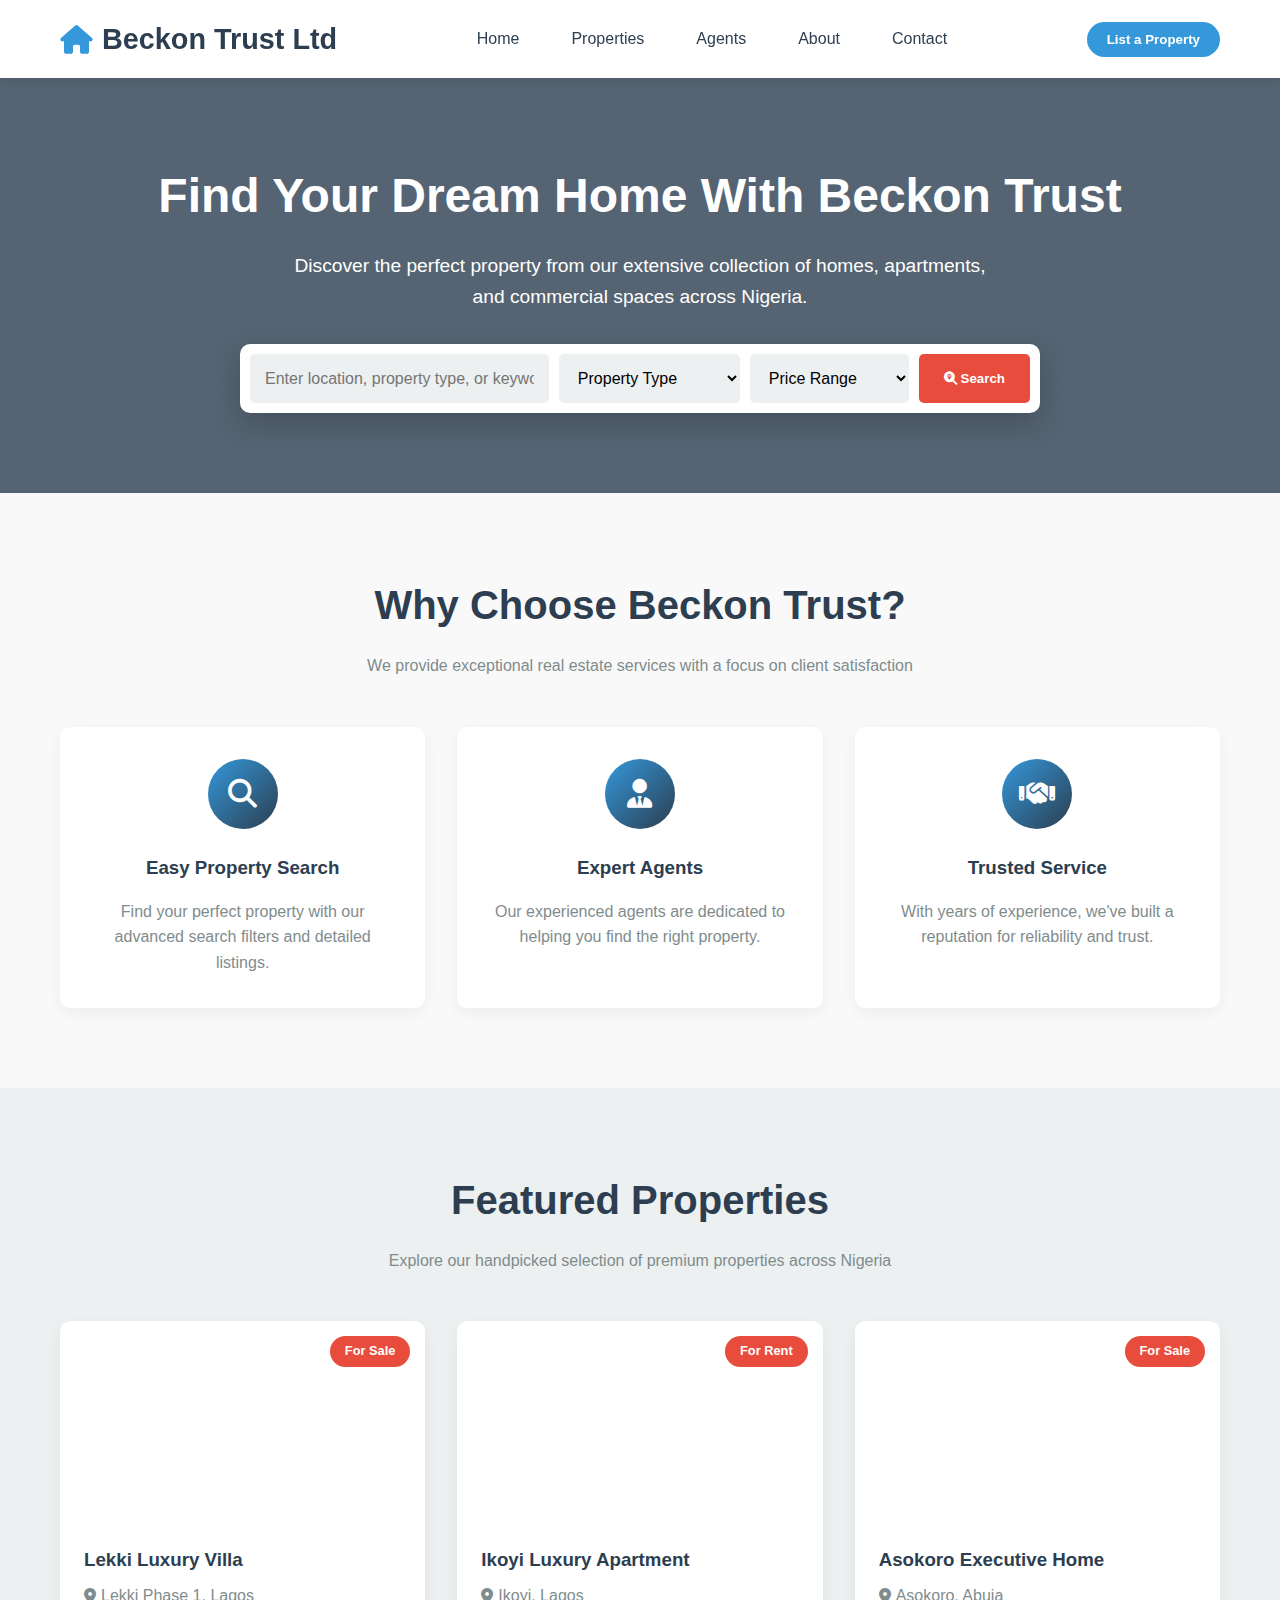
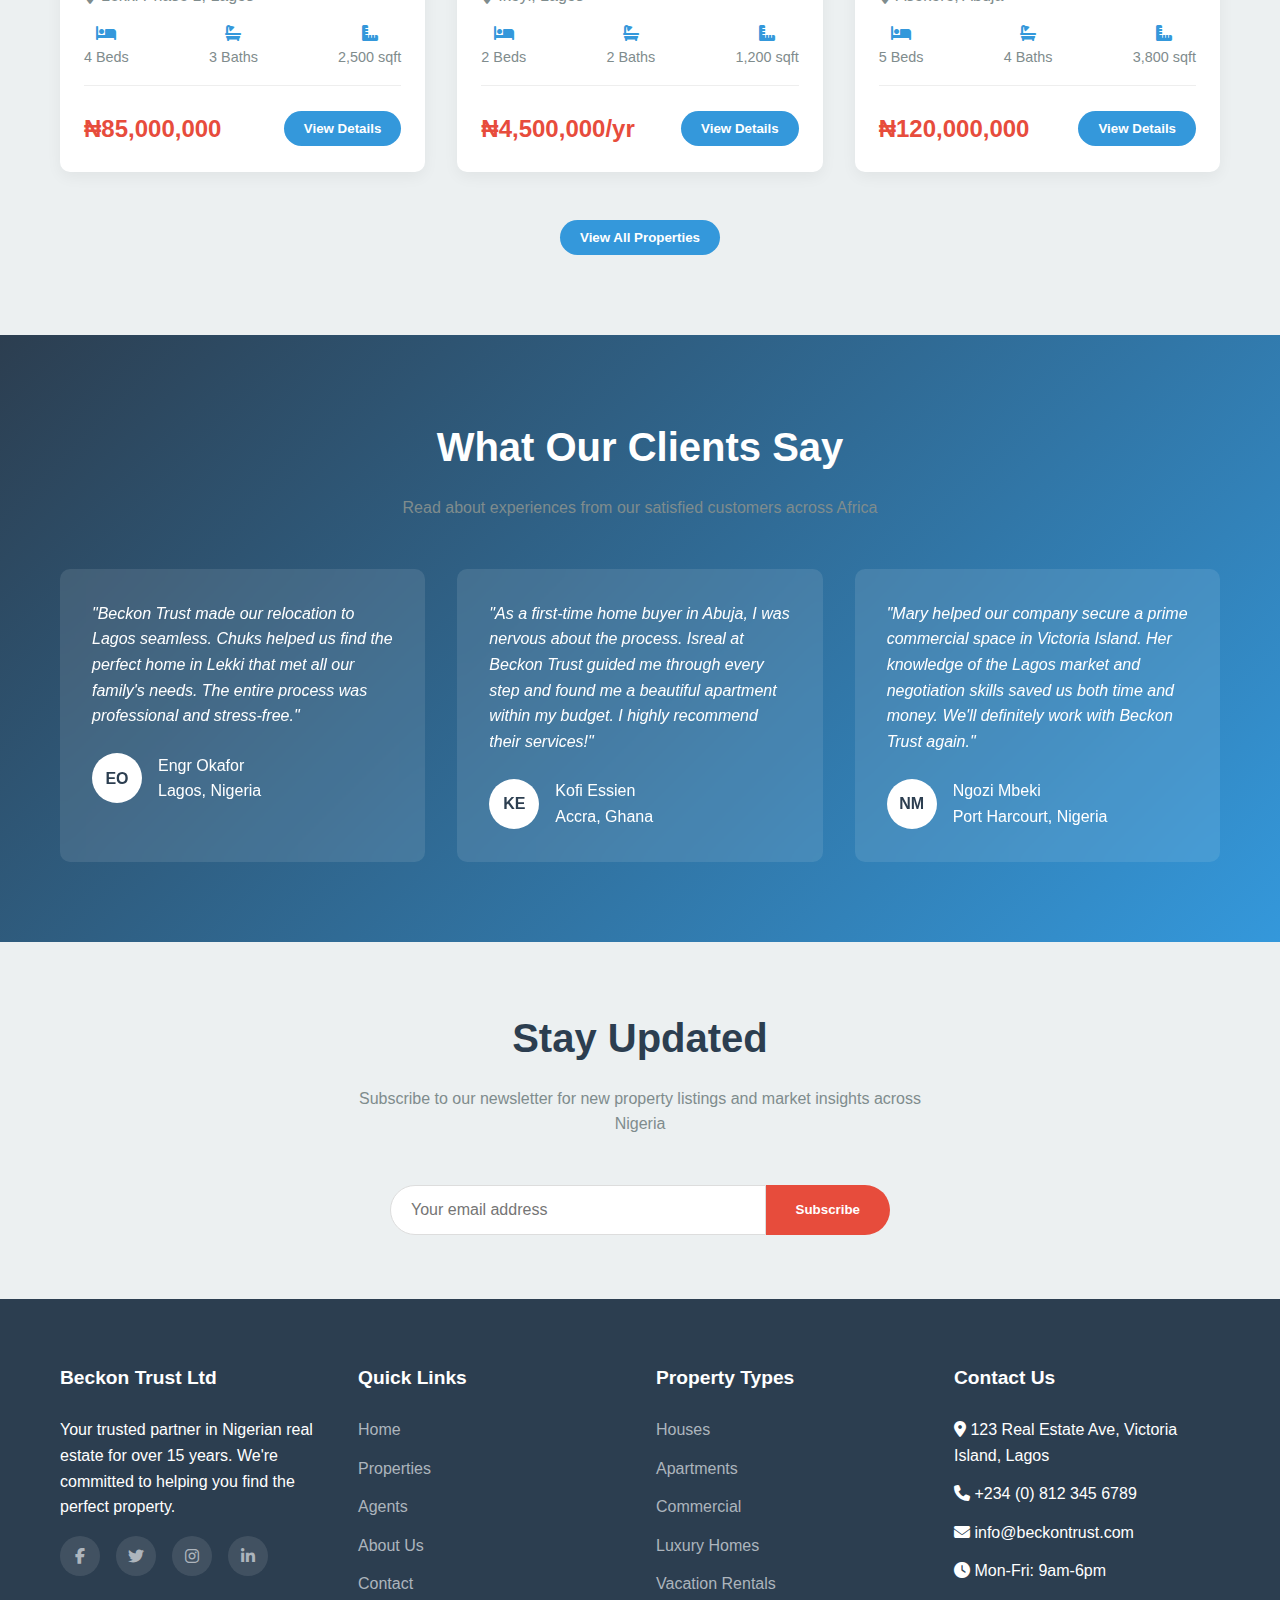
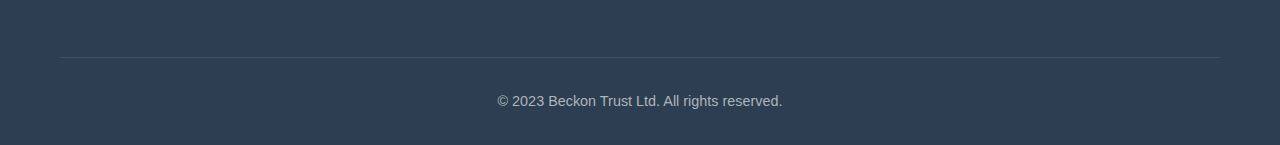
<file: beckontrust.html>
<!DOCTYPE html>
<html lang="en">
<head>
    <meta charset="UTF-8">
    <meta name="viewport" content="width=device-width, initial-scale=1.0">
    <title>Beckon Trust Ltd - Find Your Dream Home</title>
    <link rel="stylesheet" href="https://cdnjs.cloudflare.com/ajax/libs/font-awesome/6.4.0/css/all.min.css">
    <style>
        * {
            margin: 0;
            padding: 0;
            box-sizing: border-box;
            font-family: 'Segoe UI', Tahoma, Geneva, Verdana, sans-serif;
        }

        :root {
            --primary: #2c3e50;
            --secondary: #3498db;
            --accent: #e74c3c;
            --light: #ecf0f1;
            --dark: #2c3e50;
            --gray: #7f8c8d;
            --success: #2ecc71;
        }

        body {
            background-color: #f9f9f9;
            color: var(--dark);
            line-height: 1.6;
        }

        .container {
            width: 100%;
            max-width: 1200px;
            margin: 0 auto;
            padding: 0 20px;
        }

        /* Header Styles */
        header {
            background-color: white;
            box-shadow: 0 2px 10px rgba(0, 0, 0, 0.1);
            position: sticky;
            top: 0;
            z-index: 100;
        }

        .header-content {
            display: flex;
            justify-content: space-between;
            align-items: center;
            padding: 1rem 0;
        }

        .logo {
            display: flex;
            align-items: center;
            gap: 10px;
            font-size: 1.8rem;
            font-weight: 700;
            color: var(--primary);
        }

        .logo i {
            color: var(--secondary);
        }

        nav ul {
            display: flex;
            list-style: none;
            gap: 2rem;
        }

        nav a {
            color: var(--dark);
            text-decoration: none;
            font-weight: 500;
            transition: all 0.3s ease;
            padding: 5px 10px;
            border-radius: 4px;
        }

        nav a:hover, nav a.active {
            color: var(--secondary);
        }

        .header-actions {
            display: flex;
            gap: 1rem;
        }

        .btn {
            padding: 10px 20px;
            border-radius: 30px;
            font-weight: 600;
            cursor: pointer;
            transition: all 0.3s ease;
            border: none;
        }

        .btn-outline {
            background: transparent;
            border: 2px solid var(--secondary);
            color: var(--secondary);
        }

        .btn-primary {
            background-color: var(--secondary);
            color: white;
        }

        .btn:hover {
            transform: translateY(-2px);
            box-shadow: 0 4px 8px rgba(0, 0, 0, 0.1);
        }

        /* Hero Section */
        .hero {
            padding: 5rem 0;
            background: linear-gradient(rgba(44, 62, 80, 0.8), rgba(44, 62, 80, 0.8)), url('https://images.unsplash.com/photo-1560518883-ce09059eeffa?ixlib=rb-4.0.3&ixid=M3wxMjA3fDB8MHxwaG90by1wYWdlfHx8fGVufDB8fHx8fA%3D%3D&auto=format&fit=crop&w=1073&q=80');
            background-size: cover;
            background-position: center;
            color: white;
            text-align: center;
        }

        .hero h1 {
            font-size: 3rem;
            margin-bottom: 1rem;
        }

        .hero p {
            font-size: 1.2rem;
            max-width: 700px;
            margin: 0 auto 2rem;
        }

        .search-box {
            background: white;
            border-radius: 10px;
            padding: 10px;
            max-width: 800px;
            margin: 0 auto;
            display: grid;
            grid-template-columns: 2fr 1fr 1fr auto;
            gap: 10px;
            box-shadow: 0 10px 30px rgba(0, 0, 0, 0.2);
        }

        .search-box input, .search-box select {
            padding: 15px;
            border: none;
            border-radius: 5px;
            font-size: 1rem;
            outline: none;
            background: var(--light);
        }

        .search-box button {
            background: var(--accent);
            color: white;
            border: none;
            padding: 15px 25px;
            border-radius: 5px;
            font-weight: 600;
            cursor: pointer;
            transition: all 0.3s ease;
        }

        .search-box button:hover {
            background: #c0392b;
        }

        /* Features Section */
        .section {
            padding: 5rem 0;
        }

        .section-title {
            text-align: center;
            margin-bottom: 3rem;
        }

        .section-title h2 {
            font-size: 2.5rem;
            color: var(--dark);
            margin-bottom: 1rem;
        }

        .section-title p {
            color: var(--gray);
            max-width: 600px;
            margin: 0 auto;
        }

        .features-grid {
            display: grid;
            grid-template-columns: repeat(auto-fit, minmax(300px, 1fr));
            gap: 2rem;
        }

        .feature-card {
            background: white;
            border-radius: 10px;
            padding: 2rem;
            box-shadow: 0 5px 15px rgba(0, 0, 0, 0.05);
            transition: all 0.3s ease;
            text-align: center;
        }

        .feature-card:hover {
            transform: translateY(-10px);
            box-shadow: 0 15px 30px rgba(0, 0, 0, 0.1);
        }

        .feature-icon {
            width: 70px;
            height: 70px;
            background: linear-gradient(135deg, var(--secondary), var(--primary));
            border-radius: 50%;
            display: flex;
            align-items: center;
            justify-content: center;
            margin: 0 auto 1.5rem;
            color: white;
            font-size: 1.8rem;
        }

        .feature-card h3 {
            margin-bottom: 1rem;
            color: var(--dark);
        }

        .feature-card p {
            color: var(--gray);
        }

        /* Properties Section */
        .properties {
            background-color: var(--light);
        }

        .properties-grid {
            display: grid;
            grid-template-columns: repeat(auto-fit, minmax(300px, 1fr));
            gap: 2rem;
        }
        html {
            scroll-behavior: smooth;
        }
        .property-card {
            background: white;
            border-radius: 10px;
            overflow: hidden;
            box-shadow: 0 5px 15px rgba(0, 0, 0, 0.05);
            transition: all 0.3s ease;
        }

        .property-card:hover {
            transform: translateY(-5px);
            box-shadow: 0 10px 25px rgba(0, 0, 0, 0.1);
        }

        .property-img {
            height: 200px;
            width: 100%;
            background-size: cover;
            background-position: center;
            position: relative;
        }

        .property-badge {
            position: absolute;
            top: 15px;
            right: 15px;
            background: var(--accent);
            color: white;
            padding: 5px 15px;
            border-radius: 30px;
            font-size: 0.8rem;
            font-weight: 600;
        }

        .property-content {
            padding: 1.5rem;
        }

        .property-content h3 {
            margin-bottom: 0.5rem;
        }

        .property-address {
            color: var(--gray);
            margin-bottom: 1rem;
            display: flex;
            align-items: center;
            gap: 5px;
        }

        .property-features {
            display: flex;
            justify-content: space-between;
            margin-bottom: 1.5rem;
            padding-bottom: 1rem;
            border-bottom: 1px solid #eee;
        }

        .feature {
            display: flex;
            flex-direction: column;
            align-items: center;
        }

        .feature i {
            color: var(--secondary);
            margin-bottom: 5px;
        }

        .feature span {
            font-size: 0.9rem;
            color: var(--gray);
        }

        .property-price {
            display: flex;
            justify-content: space-between;
            align-items: center;
        }

        .price {
            color: var(--accent);
            font-weight: 700;
            font-size: 1.5rem;
        }

        /* Agents Section */
        .agents-grid {
            display: grid;
            grid-template-columns: repeat(auto-fit, minmax(250px, 1fr));
            gap: 2rem;
        }

        .agent-card {
            background: white;
            border-radius: 10px;
            overflow: hidden;
            box-shadow: 0 5px 15px rgba(0, 0, 0, 0.05);
            transition: all 0.3s ease;
            text-align: center;
        }

        .agent-card:hover {
            transform: translateY(-5px);
            box-shadow: 0 10px 25px rgba(0, 0, 0, 0.1);
        }

        .agent-img {
            height: 200px;
            width: 100%;
            background-size: cover;
            background-position: center;
        }

        .agent-content {
            padding: 1.5rem;
        }

        .agent-content h3 {
            margin-bottom: 0.5rem;
        }

        .agent-role {
            color: var(--secondary);
            margin-bottom: 1rem;
            font-weight: 500;
        }

        .agent-contact {
            display: flex;
            justify-content: center;
            gap: 1rem;
            margin-top: 1rem;
        }

        .agent-contact a {
            width: 40px;
            height: 40px;
            border-radius: 50%;
            background: var(--light);
            display: flex;
            align-items: center;
            justify-content: center;
            color: var(--dark);
            transition: all 0.3s ease;
        }

        .agent-contact a:hover {
            background: var(--secondary);
            color: white;
        }

        /* Testimonials */
        .testimonials {
            background: linear-gradient(135deg, var(--primary), var(--secondary));
            color: white;
        }

        .testimonials .section-title h2 {
            color: white;
        }

        .testimonials-grid {
            display: grid;
            grid-template-columns: repeat(auto-fit, minmax(300px, 1fr));
            gap: 2rem;
        }

        .testimonial-card {
            background: rgba(255, 255, 255, 0.1);
            backdrop-filter: blur(10px);
            border-radius: 10px;
            padding: 2rem;
        }

        .testimonial-text {
            font-style: italic;
            margin-bottom: 1.5rem;
        }

        .testimonial-author {
            display: flex;
            align-items: center;
            gap: 1rem;
        }

        .author-avatar {
            width: 50px;
            height: 50px;
            border-radius: 50%;
            background-color: white;
            display: flex;
            align-items: center;
            justify-content: center;
            color: var(--primary);
            font-weight: 700;
        }

        /* Newsletter */
        .newsletter {
            text-align: center;
            padding: 4rem 0;
            background: var(--light);
        }

        .newsletter-form {
            display: flex;
            max-width: 500px;
            margin: 2rem auto 0;
        }

        .newsletter-form input {
            flex: 1;
            padding: 15px 20px;
            border: 1px solid #ddd;
            border-radius: 50px 0 0 50px;
            font-size: 1rem;
            outline: none;
        }

        .newsletter-form button {
            background: var(--accent);
            color: white;
            border: none;
            padding: 15px 30px;
            border-radius: 0 50px 50px 0;
            font-weight: 600;
            cursor: pointer;
        }

        /* Footer */
        footer {
            background: var(--dark);
            color: white;
            padding: 4rem 0 2rem;
        }

        .footer-content {
            display: grid;
            grid-template-columns: repeat(auto-fit, minmax(200px, 1fr));
            gap: 2rem;
            margin-bottom: 3rem;
        }

        .footer-column h3 {
            margin-bottom: 1.5rem;
            font-size: 1.2rem;
        }

        .footer-column ul {
            list-style: none;
        }

        .footer-column ul li {
            margin-bottom: 0.8rem;
        }

        .footer-column a {
            color: #adb5bd;
            text-decoration: none;
            transition: color 0.3s ease;
        }

        .footer-column a:hover {
            color: white;
        }

        .social-links {
            display: flex;
            gap: 1rem;
            margin-top: 1rem;
        }

        .social-links a {
            display: flex;
            align-items: center;
            justify-content: center;
            width: 40px;
            height: 40px;
            background: rgba(255, 255, 255, 0.1);
            border-radius: 50%;
            transition: all 0.3s ease;
        }

        .social-links a:hover {
            background: var(--accent);
            transform: translateY(-3px);
        }

        .footer-bottom {
            text-align: center;
            padding-top: 2rem;
            border-top: 1px solid rgba(255, 255, 255, 0.1);
            color: #adb5bd;
            font-size: 0.9rem;
        }

        /* Responsive Styles */
        @media (max-width: 992px) {
            .search-box {
                grid-template-columns: 1fr;
            }
        }

        @media (max-width: 768px) {
            .header-content {
                flex-direction: column;
                gap: 1rem;
            }

            nav ul {
                gap: 1rem;
            }

            .hero h1 {
                font-size: 2.2rem;
            }

            .search-box {
                grid-template-columns: 1fr;
            }
        }

        @media (max-width: 576px) {
            .section {
                padding: 3rem 0;
            }

            .section-title h2 {
                font-size: 2rem;
            }

            .features-grid, .properties-grid, .agents-grid, .testimonials-grid {
                grid-template-columns: 1fr;
            }

            .newsletter-form {
                flex-direction: column;
            }

            .newsletter-form input, .newsletter-form button {
                border-radius: 5px;
                width: 100%;
            }
        }
    </style>
</head>
<body>
    <!-- Header -->
    <header>
        <div class="container">
            <div class="header-content">
                <div class="logo">
                    <i class="fas fa-home"></i>
                    <span>Beckon Trust Ltd</span>
                </div>
                <nav>
                    <ul class="active">
                        <li><a href="#" class="">Home</a></li>
                        <li><a href="#Properties">Properties</a></li>
                        <li><a href="#">Agents</a></li>
                        <li><a href="#">About</a></li>
                        <li><a href="#">Contact</a></li>
                    </ul>
                </nav>
                <div class="header-actions">
                    <!-- <button class="btn btn-outline">Sign In</button> -->
                    <button class="btn btn-primary">List a Property</button>
                </div>
            </div>
        </div>
    </header>

    <!-- Hero Section -->
    <section class="hero">
        <div class="container">
            <h1>Find Your Dream Home With Beckon Trust</h1>
            <p>Discover the perfect property from our extensive collection of homes, apartments, and commercial spaces across Nigeria.</p>
            <div class="search-box">
                <input type="text" placeholder="Enter location, property type, or keyword">
                <select>
                    <option>Property Type</option>
                    <option>House</option>
                    <option>Apartment</option>
                    <option>Commercial</option>
                    <option>Landed Properties</option>
                </select>
                <select>
                    <option>Price Range</option>
                    <option>₦100,000-₦1M</option>
                    <option>₦5M - ₦50M</option>
                    <option>₦50M - ₦100M</option>
                    <option>₦100M+</option>
                </select>
                <button><i class="fa-solid fa-magnifying-glass-location"></i> Search</button>
            </div>
        </div>
    </section>

    <!-- Features Section -->
    <section class="section">
        <div class="container">
            <div class="section-title">
                <h2>Why Choose Beckon Trust?</h2>
                <p>We provide exceptional real estate services with a focus on client satisfaction</p>
            </div>
            <div class="features-grid">
                <div class="feature-card">
                    <div class="feature-icon">
                        <i class="fas fa-search"></i>
                    </div>
                    <h3>Easy Property Search</h3>
                    <p>Find your perfect property with our advanced search filters and detailed listings.</p>
                </div>
                <div class="feature-card">
                    <div class="feature-icon">
                        <i class="fas fa-user-tie"></i>
                    </div>
                    <h3>Expert Agents</h3>
                    <p>Our experienced agents are dedicated to helping you find the right property.</p>
                </div>
                <div class="feature-card">
                    <div class="feature-icon">
                        <i class="fas fa-handshake"></i>
                    </div>
                    <h3>Trusted Service</h3>
                    <p>With years of experience, we've built a reputation for reliability and trust.</p>
                </div>
            </div>
        </div>
    </section>

    <!-- Properties Section -->
    <section class="section properties" id="Properties">
        <div class="container">
            <div class="section-title">
                <h2>Featured Properties</h2>
                <p>Explore our handpicked selection of premium properties across Nigeria</p>
            </div>
            <div class="properties-grid">
                <div class="property-card">
                    <div class="property-img" style="background-image: url('https://images.unsplash.com/photo-1568605114967-8130f3a36994?ixlib=rb-4.0.3&ixid=M3wxMjA3fDB8MHxwaG90by1wYWdlfHx8fGVufDB8fHx8fA%3D%3D&auto=format&fit=crop&w=1170&q=80');">
                        <div class="property-badge">For Sale</div>
                    </div>
                    <div class="property-content">
                        <h3>Lekki Luxury Villa</h3>
                        <div class="property-address">
                            <i class="fas fa-map-marker-alt"></i>
                            <span>Lekki Phase 1, Lagos</span>
                        </div>
                        <div class="property-features">
                            <div class="feature">
                                <i class="fas fa-bed"></i>
                                <span>4 Beds</span>
                            </div>
                            <div class="feature">
                                <i class="fas fa-bath"></i>
                                <span>3 Baths</span>
                            </div>
                            <div class="feature">
                                <i class="fas fa-ruler-combined"></i>
                                <span>2,500 sqft</span>
                            </div>
                        </div>
                        <div class="property-price">
                            <div class="price">₦85,000,000</div>
                            <button class="btn btn-primary">View Details</button>
                        </div>
                    </div>
                </div>
                <div class="property-card">
                    <div class="property-img" style="background-image: url('https://images.unsplash.com/photo-1512917774080-9991f1c4c750?ixlib=rb-4.0.3&ixid=M3wxMjA3fDB8MHxwaG90by1wYWdlfHx8fGVufDB8fHx8fA%3D%3D&auto=format&fit=crop&w=1170&q=80');">
                        <div class="property-badge">For Rent</div>
                    </div>
                    <div class="property-content">
                        <h3>Ikoyi Luxury Apartment</h3>
                        <div class="property-address">
                            <i class="fas fa-map-marker-alt"></i>
                            <span>Ikoyi, Lagos</span>
                        </div>
                        <div class="property-features">
                            <div class="feature">
                                <i class="fas fa-bed"></i>
                                <span>2 Beds</span>
                            </div>
                            <div class="feature">
                                <i class="fas fa-bath"></i>
                                <span>2 Baths</span>
                            </div>
                            <div class="feature">
                                <i class="fas fa-ruler-combined"></i>
                                <span>1,200 sqft</span>
                            </div>
                        </div>
                        <div class="property-price">
                            <div class="price">₦4,500,000/yr</div>
                            <button class="btn btn-primary">View Details</button>
                        </div>
                    </div>
                </div>
                <div class="property-card">
                    <div class="property-img" style="background-image: url('https://images.unsplash.com/photo-1600596542815-ffad4c1539a9?ixlib=rb-4.0.3&ixid=M3wxMjA3fDB8MHxwaG90by1wYWdlfHx8fGVufDB8fHx8fA%3D%3D&auto=format&fit=crop&w=1175&q=80');">
                        <div class="property-badge">For Sale</div>
                    </div>
                    <div class="property-content">
                        <h3>Asokoro Executive Home</h3>
                        <div class="property-address">
                            <i class="fas fa-map-marker-alt"></i>
                            <span>Asokoro, Abuja</span>
                        </div>
                        <div class="property-features">
                            <div class="feature">
                                <i class="fas fa-bed"></i>
                                <span>5 Beds</span>
                            </div>
                            <div class="feature">
                                <i class="fas fa-bath"></i>
                                <span>4 Baths</span>
                            </div>
                            <div class="feature">
                                <i class="fas fa-ruler-combined"></i>
                                <span>3,800 sqft</span>
                            </div>
                        </div>
                        <div class="property-price">
                            <div class="price">₦120,000,000</div>
                            <button class="btn btn-primary">View Details</button>
                        </div>
                    </div>
                </div>
            </div>
            <div style="text-align: center; margin-top: 3rem;">
                <button class="btn btn-primary">View All Properties</button>
            </div>
        </div>
    </section>

    <section class="section testimonials">
        <div class="container">
            <div class="section-title">
                <h2>What Our Clients Say</h2>
                <p>Read about experiences from our satisfied customers across Africa</p>
            </div>
            <div class="testimonials-grid">
                <div class="testimonial-card">
                    <div class="testimonial-text">
                        "Beckon Trust made our relocation to Lagos seamless. Chuks helped us find the perfect home in Lekki that met all our family's needs. The entire process was professional and stress-free."
                    </div>
                    <div class="testimonial-author">
                        <div class="author-avatar">EO</div>
                        <div class="author-info">
                            <div class="author-name">Engr Okafor</div>
                            <div class="author-location">Lagos, Nigeria</div>
                        </div>
                    </div>
                </div>
                <div class="testimonial-card">
                    <div class="testimonial-text">
                        "As a first-time home buyer in Abuja, I was nervous about the process. Isreal at Beckon Trust guided me through every step and found me a beautiful apartment within my budget. I highly recommend their services!"
                    </div>
                    <div class="testimonial-author">
                        <div class="author-avatar">KE</div>
                        <div class="author-info">
                            <div class="author-name">Kofi Essien</div>
                            <div class="author-location">Accra, Ghana</div>
                        </div>
                    </div>
                </div>
                <div class="testimonial-card">
                    <div class="testimonial-text">
                        "Mary helped our company secure a prime commercial space in Victoria Island. Her knowledge of the Lagos market and negotiation skills saved us both time and money. We'll definitely work with Beckon Trust again."
                    </div>
                    <div class="testimonial-author">
                        <div class="author-avatar">NM</div>
                        <div class="author-info">
                            <div class="author-name">Ngozi Mbeki</div>
                            <div class="author-location">Port Harcourt, Nigeria</div>
                        </div>
                    </div>
                </div>
            </div>
        </div>
    </section>

    <!-- Newsletter -->
    <section class="section newsletter">
        <div class="container">
            <div class="section-title">
                <h2>Stay Updated</h2>
                <p>Subscribe to our newsletter for new property listings and market insights across Nigeria</p>
            </div>
            <div class="newsletter-form">
                <input type="email" placeholder="Your email address">
                <button>Subscribe</button>
            </div>
        </div>
    </section>

    <!-- Footer -->
    <footer>
        <div class="container">
            <div class="footer-content">
                <div class="footer-column">
                    <h3>Beckon Trust Ltd</h3>
                    <p>Your trusted partner in Nigerian real estate for over 15 years. We're committed to helping you find the perfect property.</p>
                    <div class="social-links">
                        <a href="#"><i class="fab fa-facebook-f"></i></a>
                        <a href="#"><i class="fab fa-twitter"></i></a>
                        <a href="#"><i class="fab fa-instagram"></i></a>
                        <a href="#"><i class="fab fa-linkedin-in"></i></a>
                    </div>
                </div>
                <div class="footer-column">
                    <h3>Quick Links</h3>
                    <ul>
                        <li><a href="#">Home</a></li>
                        <li><a href="#">Properties</a></li>
                        <li><a href="#">Agents</a></li>
                        <li><a href="#">About Us</a></li>
                        <li><a href="#">Contact</a></li>
                    </ul>
                </div>
                <div class="footer-column">
                    <h3>Property Types</h3>
                    <ul>
                        <li><a href="#">Houses</a></li>
                        <li><a href="#">Apartments</a></li>
                        <li><a href="#">Commercial</a></li>
                        <li><a href="#">Luxury Homes</a></li>
                        <li><a href="#">Vacation Rentals</a></li>
                    </ul>
                </div>
                <div class="footer-column">
                    <h3>Contact Us</h3>
                    <ul>
                        <li><i class="fas fa-map-marker-alt"></i> 123 Real Estate Ave, Victoria Island, Lagos</li>
                        <li><i class="fas fa-phone"></i> +234 (0) 812 345 6789</li>
                        <li><i class="fas fa-envelope"></i> info@beckontrust.com</li>
                        <li><i class="fas fa-clock"></i> Mon-Fri: 9am-6pm</li>
                    </ul>
                </div>
            </div>
            <div class="footer-bottom">
                <p>&copy; 2023 Beckon Trust Ltd. All rights reserved.</p>
            </div>
        </div>
    </footer>

    <script>
        // Simple interactive elements for demonstration
        document.addEventListener('DOMContentLoaded', function() {
            // Property card hover effects
            const propertyCards = document.querySelectorAll('.property-card');
            propertyCards.forEach(card => {
                card.addEventListener('mouseenter', function() {
                    this.style.transform = 'translateY(-5px)';
                });
                card.addEventListener('mouseleave', function() {
                    this.style.transform = 'translateY(0)';
                });
            });

            // Agent card hover effects
            const agentCards = document.querySelectorAll('.agent-card');
            agentCards.forEach(card => {
                card.addEventListener('mouseenter', function() {
                    this.style.transform = 'translateY(-5px)';
                });
                card.addEventListener('mouseleave', function() {
                    this.style.transform = 'translateY(0)';
                });
            });

            // Search form interaction
            const searchButton = document.querySelector('.search-box button');
            searchButton.addEventListener('click', function() {
                alert('Search functionality would be implemented here!');
            });

            // Newsletter subscription
            const newsletterButton = document.querySelector('.newsletter-form button');
            newsletterButton.addEventListener('click', function() {
                const email = document.querySelector('.newsletter-form input').value;
                if(email) {
                    alert('Thank you for subscribing with: ' + email);
                } else {
                    alert('Please enter your email address');
                }
            });
        });
    </script>
</body>
</html>
</file>
